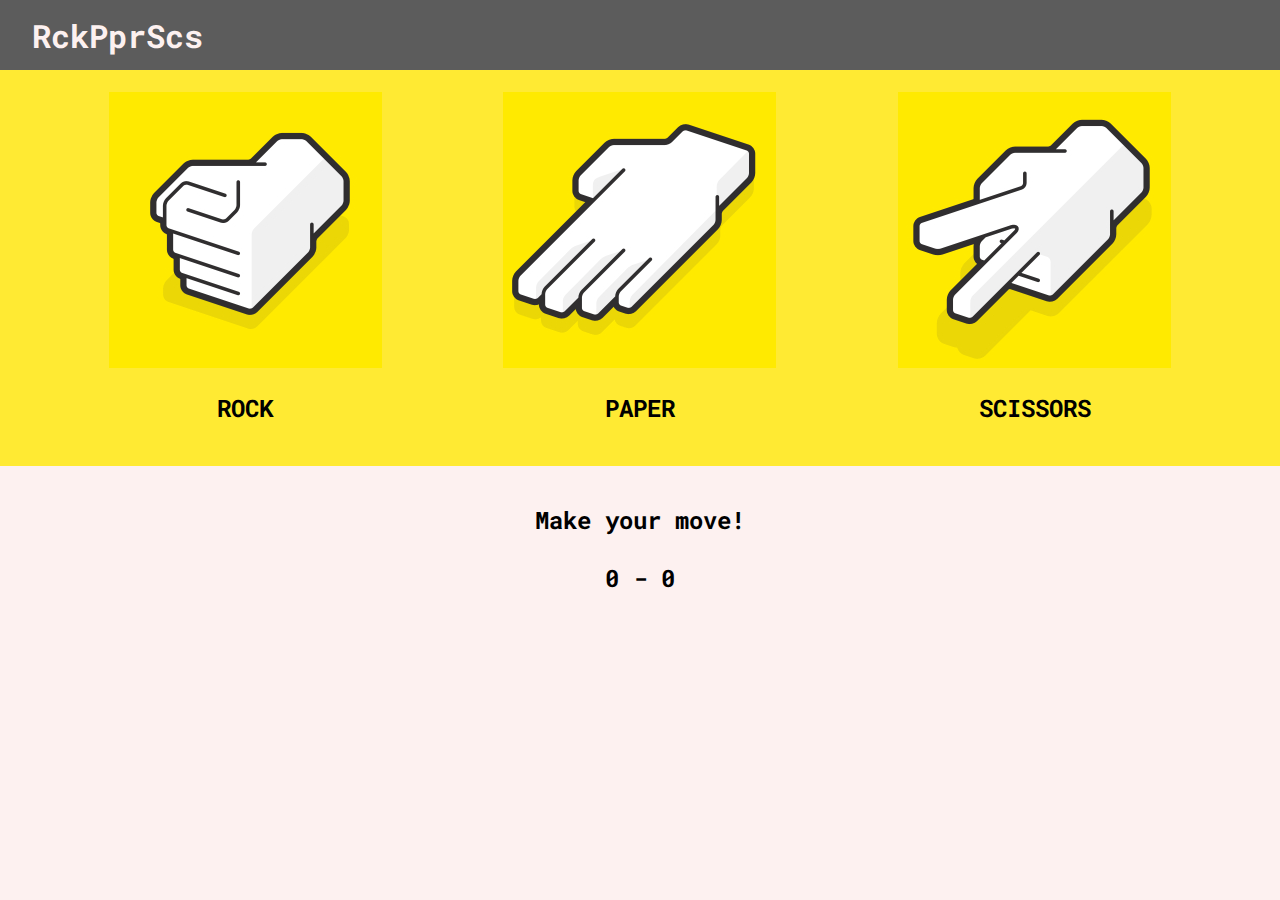
<file: index.html>
<!DOCTYPE html>
<html lang="en">

<head>
    <meta charset="UTF-8">
    <meta http-equiv="X-UA-Compatible" content="IE=edge">
    <meta name="viewport" content="width=device-width, initial-scale=1.0">
    <title>Rock - Paper - Scissors</title>
    <link rel="stylesheet" href="mystyle.css">
    
    <link rel="preconnect" href="https://fonts.googleapis.com">
    <link rel="preconnect" href="https://fonts.gstatic.com" crossorigin>
    <link href="https://fonts.googleapis.com/css2?family=Roboto+Mono:wght@500&display=swap" rel="stylesheet">
    
    <script type="text/javascript" src="RPS.js"></script>
</head>

<body>
    <div class="head">
        <div class="logo">
            <h1 class="label">RckPprScs</h1>
        </div>
        <button class="button" id="btn" style="display: none;" onclick="return reset()">RESET</button>
    </div>
    <div class="canva">
        <div class="press">
            <div class="image" id="rock" onclick="return move('r')">
                <img src="images/rock.jpg" alt="rock">
            </div>
            <h2>ROCK</h2>
        </div>
        <div class="press">
            <div class="image" id="paper" onclick="return move('p')">
                <img src="images/paper.jpg" alt="paper">
            </div>
            <h2>PAPER</h2>
        </div>
        <div class="press">
            <div class="image" id="scissors" onclick="return move('s')">
                <img src="images/scissors.jpg" alt="scissors">
            </div>
            <h2>SCISSORS</h2>
        </div>
    </div>
    <div class="scores">
        <h2 id="moves">Make your move!</h2>
        <h2 id="result"></h2>
        <h2 id="points">0 - 0</h2>
    </div>

</body>
</html>
</file>
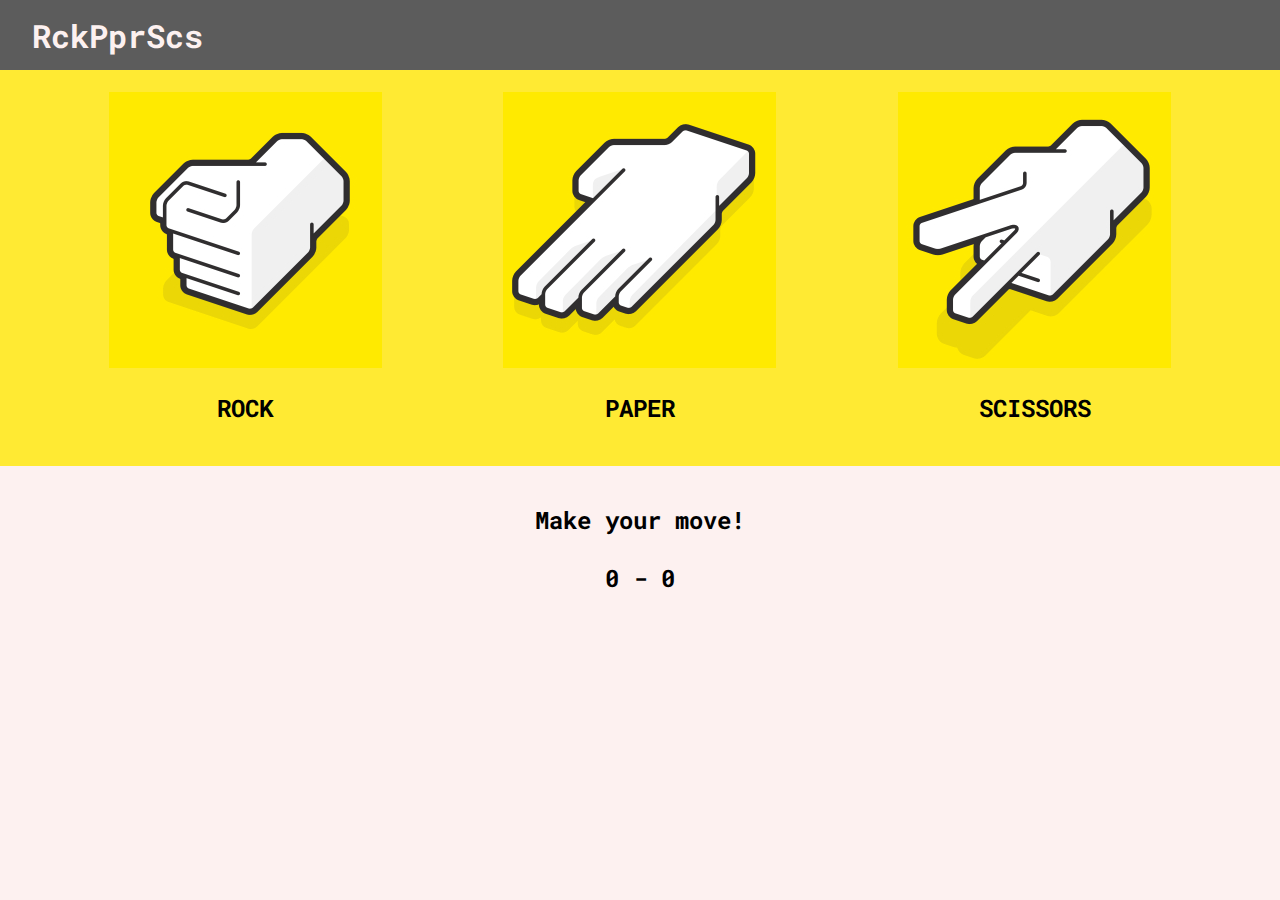
<file: RPS.html>
<!DOCTYPE html>
<html lang="en">

<head>
    <meta charset="UTF-8">
    <meta http-equiv="X-UA-Compatible" content="IE=edge">
    <meta name="viewport" content="width=device-width, initial-scale=1.0">
    <title>Rock - Paper - Scissors</title>
    <link rel="stylesheet" href="mystyle.css">
    
    <link rel="preconnect" href="https://fonts.googleapis.com">
    <link rel="preconnect" href="https://fonts.gstatic.com" crossorigin>
    <link href="https://fonts.googleapis.com/css2?family=Roboto+Mono:wght@500&display=swap" rel="stylesheet">
    
    <script type="text/javascript" src="RPS.js"></script>
</head>

<body>
    <div class="head">
        <div class="logo">
            <h1 class="label">RckPprScs</h1>
        </div>
        <button class="button" id="btn" style="display: none;" onclick="return reset()">RESET</button>
    </div>
    <div class="canva">
        <div class="press">
            <div class="image" id="rock" onclick="return move('r')">
                <img src="images/rock.jpg" alt="rock">
            </div>
            <h2>ROCK</h2>
        </div>
        <div class="press">
            <div class="image" id="paper" onclick="return move('p')">
                <img src="images/paper.jpg" alt="paper">
            </div>
            <h2>PAPER</h2>
        </div>
        <div class="press">
            <div class="image" id="scissors" onclick="return move('s')">
                <img src="images/scissors.jpg" alt="scissors">
            </div>
            <h2>SCISSORS</h2>
        </div>
    </div>
    <div class="scores">
        <h2 id="moves">Make your move!</h2>
        <h2 id="result"></h2>
        <h2 id="points">0 - 0</h2>
    </div>

</body>
</html>
</file>
<file: mystyle.css>
body {
    margin: 0px;
    background-color: #fdf1f0;
    font-family: 'Roboto Mono', monospace;
}

.head {
    height: 70px;
    background-color: rgb(92, 92, 92);
    display: flex;
    align-items: center;
    justify-content: space-between;
    padding: 0 2rem;
}

.logo h1 {
    color: #fdf1f0;
}

.button {
    width: 15%;
    height: 40px;
}

.canva {
    height: 300px;
    display: flex;
    justify-content: space-around;
    padding: 3rem;
    background-color: #ffea33;
    margin-bottom: 1rem;
}

.press {
    width: 25%;
    display: flex;
    flex-direction: column;
    align-items: center;
    justify-content: center;
}

.press:hover {
    cursor: pointer;
    transform: scale(80%);
}

.press .image img {
    width: 100%;
}

.scores {
    display: flex;
    flex-direction: column;
    align-items: center;
    justify-content: center;
    padding: 1rem;
}

.scores h2 {
    margin: 0.4rem;
}
</file>
